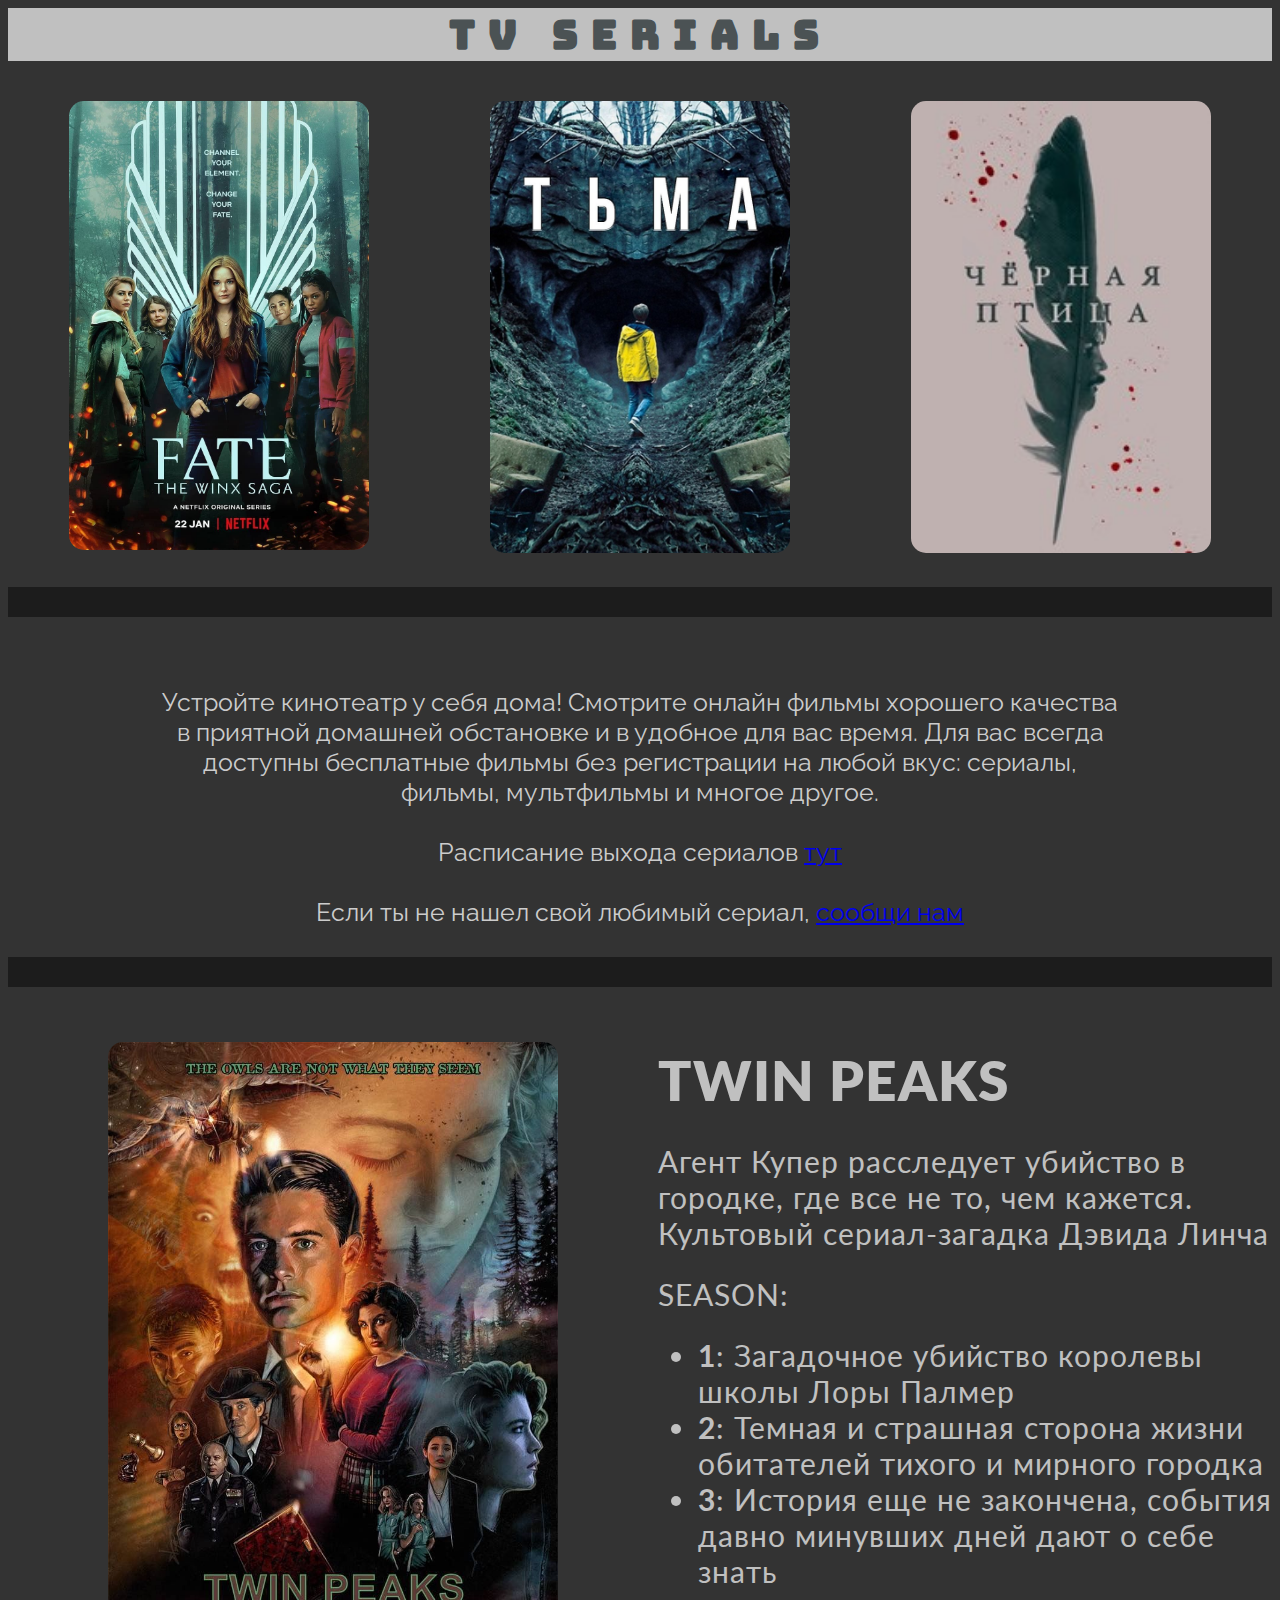
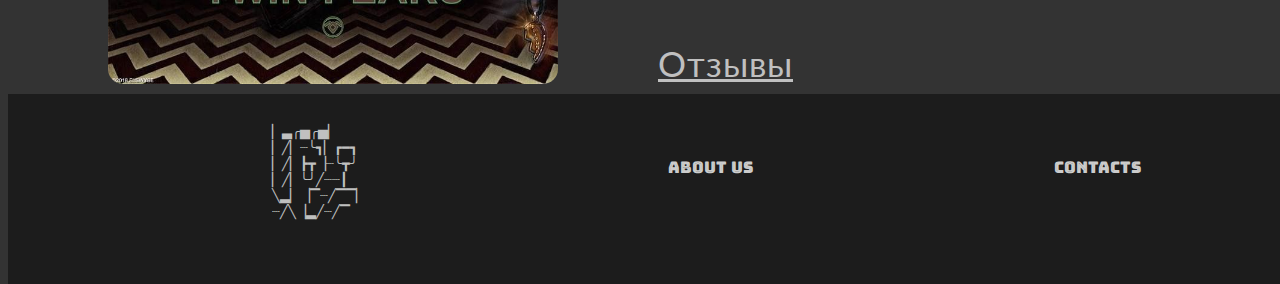
<file: index.html>
<!DOCTYPE html>
<html lang="ru">
<head>
    <meta charset="UTF-8">
    <meta name="keywords" content="serial, film, TV">
    <title>The Best Series</title>
    <link rel="stylesheet" href="style.css" media="all">
</head>
<body>
<header>
    <section>
        <h1>TV SERIALS</h1>
    </section>
</header>
<main>
<section>
    <div class="features-block">
        <picture>
            <img class="shadow-effect" src="image/winx.jpg"   alt="winx" >
        </picture>
        <picture>
            <img class="shadow-effect" src="image/dark.jpg" alt="">
        </picture>
        <picture>
            <img class="shadow-effect" src="image/blackbirdjpg.jpg"  alt="">
        </picture>
    </div>
    <hr>
</section>
    <div class = "text">
<section>
    <p>
        Устройте кинотеатр у себя дома! Смотрите онлайн фильмы хорошего качества в приятной домашней обстановке и
        в удобное для вас время. Для вас всегда доступны бесплатные фильмы без регистрации на любой вкус: сериалы,
        фильмы, мультфильмы и многое другое.
        <br>
        <br>
        Расписание выхода сериалов <a href="./announcement_page.html">тут</a>
        <br>
        <br>
        Если ты не нашел свой любимый сериал, <a href="./suggestions.html">сообщи нам</a>
    </p>
</section>
        <hr>
    </div>
<section>
    <div class = "box-serial">
                <img class="shadow-effect" src = "image/twinPeaks.jpg" alt="">
            <div>
                <div class ="serial-tittle"><span class="shadow-effect-text"> TWIN PEAKS </span></div>
                <div class="serial-info"><span> Агент Купер расследует убийство в городке,
                    где все не то, чем кажется. Культовый сериал-загадка Дэвида Линча
                </span></div>
                <div class = "serial-info"><span>SEASON: </span></div>
                <ul class="serial-info">
                <li class="season-effect"><a href = "./first-season-page.html"><b class="season-number">1</b>: Загадочное убийство королевы школы Лоры Палмер</a></li>
                <li class="season-effect"><a href="./second-season-page.html"><b class="season-number">2</b>: Темная и страшная сторона жизни обитателей тихого и мирного городка</a></li>
                <li class="season-effect"><a href = "./third-season-page.html"><b class="season-number">3</b>: История еще не закончена, события давно минувших дней дают о себе знать</a></li>
                </ul>
                <div><span class="serial-review season-effect"><u> Отзывы</u></span></div>
            </div>
    </div>
</section>
</main>
<footer>
 <section>
    <div class="footer-block">
        <pre>
            ▏▃╭▅╭▅▏
            ▏╱▏┈╰┓▏┏━┓
            ▏╱▏┣┳▕┈╰┳╯
            ▏╱▏╰╯╱┈┈┃
            ╲▂▏▕▔┈╱▔▔▏
            ┈╱╲▕▂╱┈╱▔</pre>
        <span class="footer-info">about us</span>
        <span class="footer-info">contacts</span>
    </div>
 </section>
</footer>
</body>
</html>
</file>
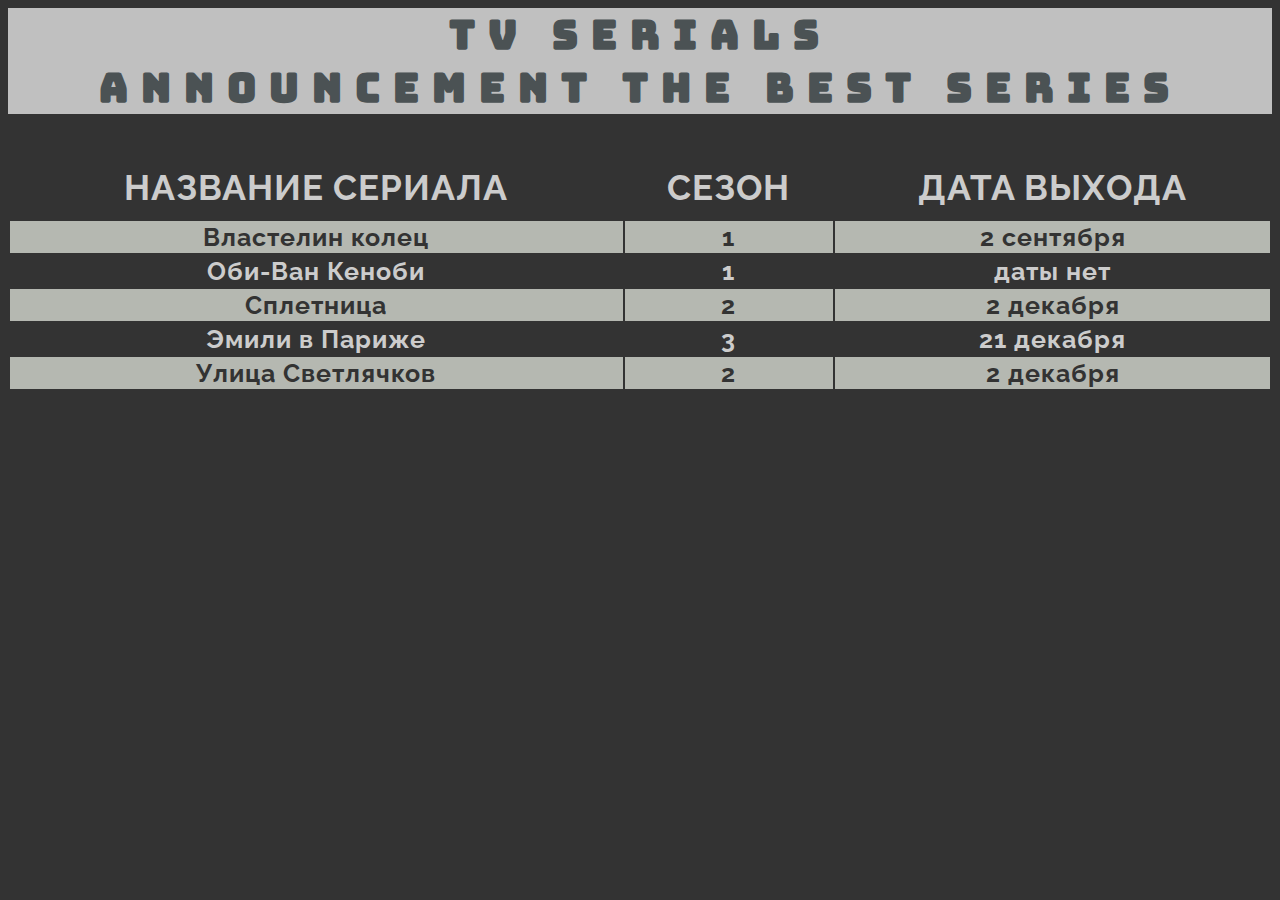
<file: announcement_page.html>
<!DOCTYPE html>
<html lang="ru">
<head>
    <meta charset="UTF-8">
    <meta name="keywords" content="serial, film, TV">
    <title>Аnnouncement The Best Series</title>
    <link rel="stylesheet" href="style.css" media="all">
</head>
<body>
<header>
    <section>
        <h1>TV SERIALS <br> announcement The Best Series</h1>
    </section>
</header>
<table>
    <thead>
        <tr><th><p>НАЗВАНИЕ СЕРИАЛА</p></th><th><p>СЕЗОН</p></th><th><p>ДАТА ВЫХОДА</p></th></tr>
    </thead>
    <tbody>
        <tr><td>Властелин колец</td><td>1</td><td>2 сентября</td></tr>
        <tr><td>Оби-Ван Кеноби</td><td>1</td><td>даты нет</td></tr>
        <tr><td>Сплетница</td><td>2</td><td>2 декабря</td></tr>
        <tr><td>Эмили в Париже</td><td>3</td><td>21 декабря</td></tr>
        <tr><td>Улица Светлячков</td><td>2</td><td>2 декабря</td></tr>
    </tbody>
</table>
</body>
</html>
</file>
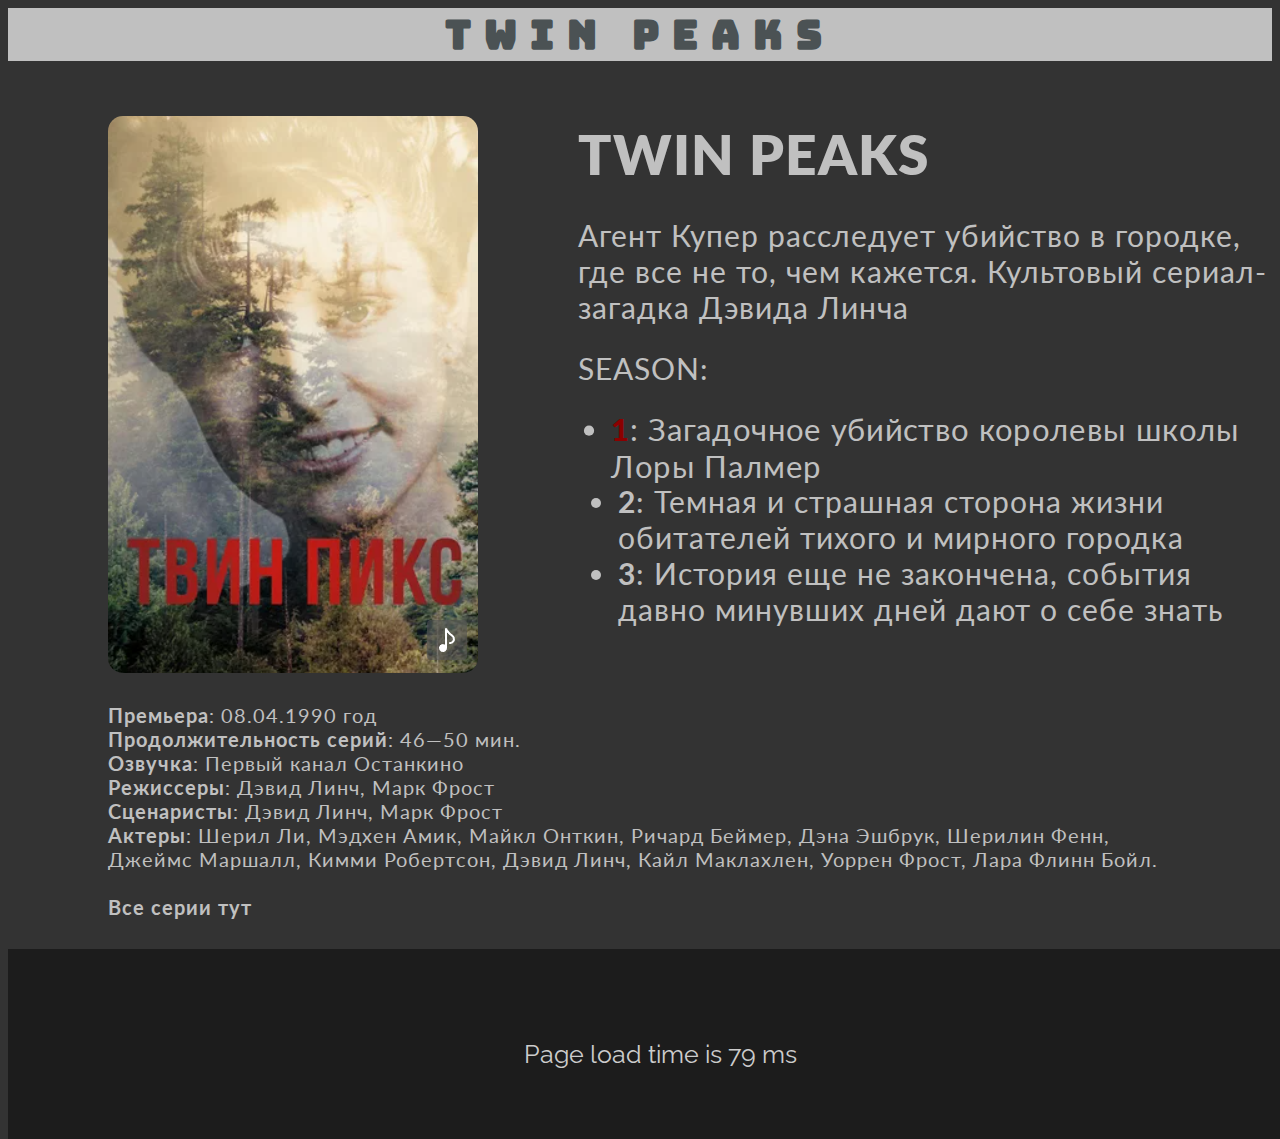
<file: first-season-page.html>
<!DOCTYPE html>
<html lang="ru">
<head>
    <meta charset="UTF-8">
    <meta name="keywords" content="serial, film, TV">
    <title>Twin Peaks 1 season</title>
    <link rel="stylesheet" href="style.css" media="all">
    <script src="load-time.js"></script>
    <script src="button-color.js"></script>
</head>
<body>
<header>
    <section>
        <h1>TWIN PEAKS </h1>
    </section>
</header>
<section>
    <div class = "box-serial">
        <img class="shadow-effect" src = "image/season-one.png" alt="">
        <div>
            <div class ="serial-tittle"><span class="shadow-effect-text"> TWIN PEAKS </span></div>
            <div class="serial-info"><span> Агент Купер расследует убийство в городке,
                    где все не то, чем кажется. Культовый сериал-загадка Дэвида Линча
                </span></div>
            <div class = "serial-info"><span>SEASON: </span></div>
            <ul class="serial-info">
                <li class="season-effect"><a href = "./first-season-page.html"><b class="season-number">1</b>: Загадочное убийство королевы школы Лоры Палмер</a></li>
                <li class="season-effect"><a href="./second-season-page.html"><b class="season-number">2</b>: Темная и страшная сторона жизни обитателей тихого и мирного городка</a></li>
                <li class="season-effect"><a href = "./third-season-page.html"><b class="season-number">3</b>: История еще не закончена, события давно минувших дней дают о себе знать</a></li>
            </ul>
        </div>
    </div>
</section>
<section>
    <p class = "season-text">
        <b>Премьера</b>: 08.04.1990 год <br>
        <b>Продолжительность серий</b>: 46—50 мин.<br>
        <b>Озвучка</b>: Первый канал Останкино <br>
        <b>Режиссеры</b>: Дэвид Линч, Марк Фрост<br>
        <b>Сценаристы</b>: Дэвид Линч, Марк Фрост<br>
        <b>Актеры</b>: Шерил Ли, Мэдхен Амик, Майкл Онткин, Ричард Беймер, Дэна Эшбрук, Шерилин Фенн, Джеймс Маршалл, Кимми Робертсон, Дэвид Линч, Кайл Маклахлен, Уоррен Фрост, Лара Флинн Бойл.
        <br>
        <br>
        <b>Все серии тут</b>
    </p>
</section>
</body>
<footer>
    <p id="load"></p>
</footer>
</html>
</file>
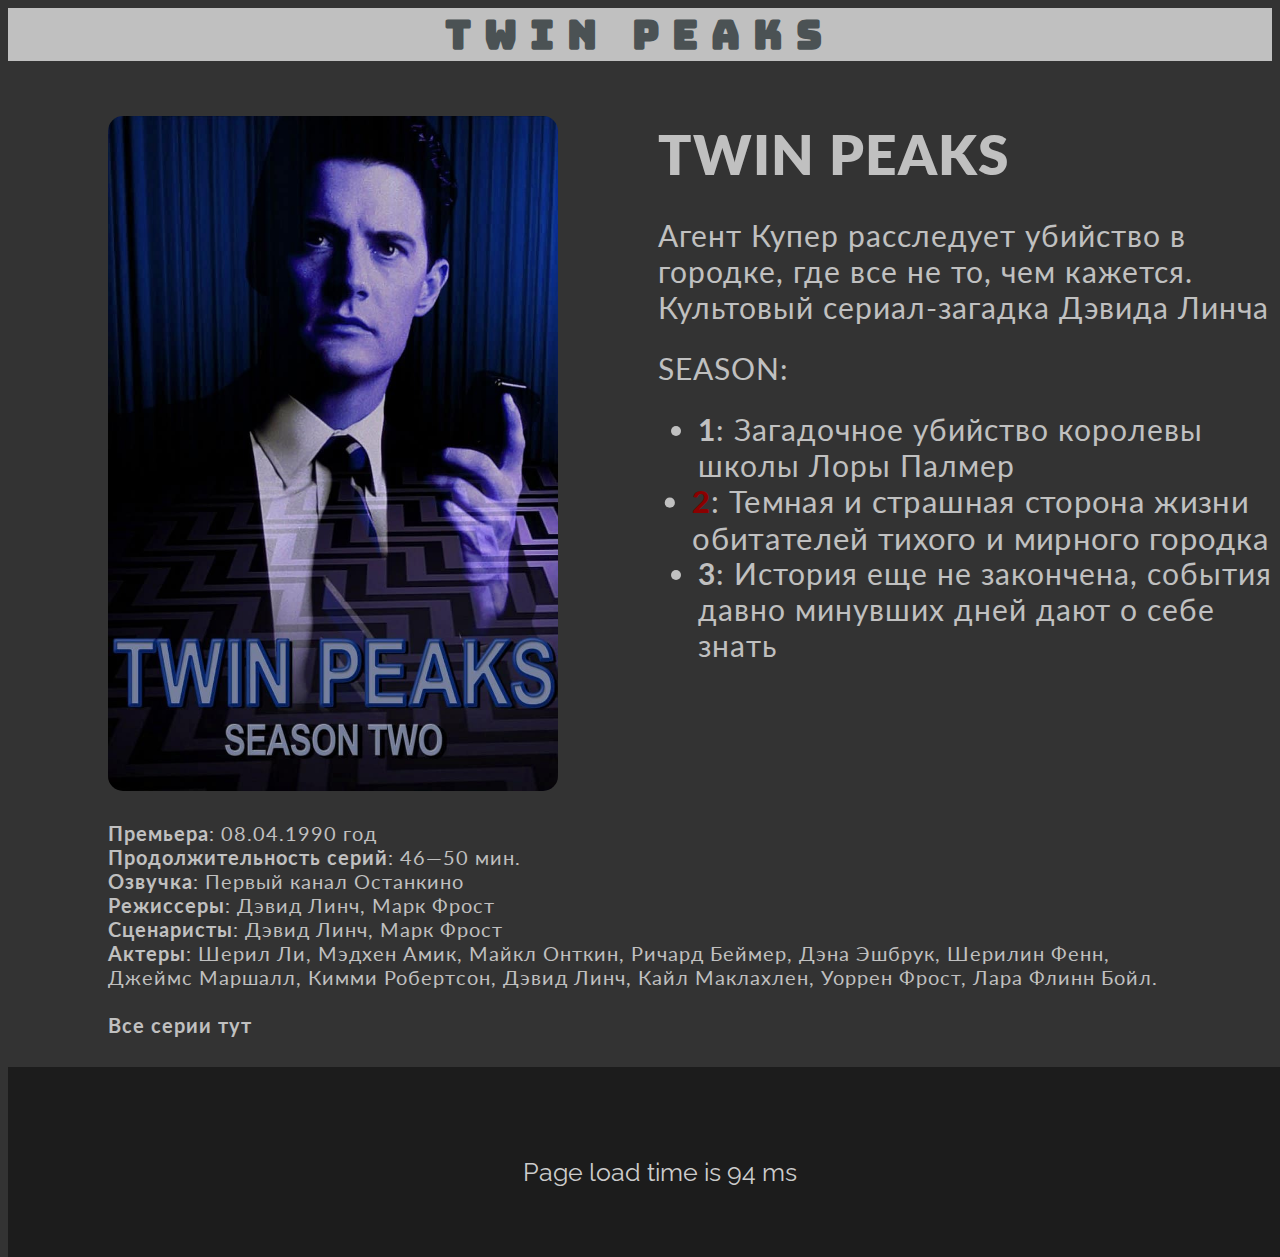
<file: second-season-page.html>
<!DOCTYPE html>
<html lang="ru">
<head>
  <meta charset="UTF-8">
  <meta name="keywords" content="serial, film, TV">
  <title>Twin Peaks 2 season</title>
  <link rel="stylesheet" href="style.css" media="all">
  <script src="load-time.js"></script>
  <script src="button-color.js"></script>
</head>
<body>
<header>
  <section>
    <h1>TWIN PEAKS </h1>
  </section>
</header>
<section>
  <div class = "box-serial">
    <img class="shadow-effect" src = "image/season-two.jpg" alt="">
    <div>
      <div class ="serial-tittle"><span class="shadow-effect-text"> TWIN PEAKS </span></div>
      <div class="serial-info"><span> Агент Купер расследует убийство в городке,
                    где все не то, чем кажется. Культовый сериал-загадка Дэвида Линча
                </span></div>
      <div class = "serial-info"><span>SEASON: </span></div>
      <ul class="serial-info">
        <li class="season-effect"><a href = "./first-season-page.html"><b class="season-number">1</b>: Загадочное убийство королевы школы Лоры Палмер</a></li>
        <li class="season-effect"><a href="./second-season-page.html"><b class="season-number">2</b>: Темная и страшная сторона жизни обитателей тихого и мирного городка</a></li>
        <li class="season-effect"><a href = "./third-season-page.html"><b class="season-number">3</b>: История еще не закончена, события давно минувших дней дают о себе знать</a></li>
      </ul>
    </div>
  </div>
</section>
<section>
  <p class = "season-text">
    <b>Премьера</b>: 08.04.1990 год <br>
    <b>Продолжительность серий</b>: 46—50 мин.<br>
    <b>Озвучка</b>: Первый канал Останкино <br>
    <b>Режиссеры</b>: Дэвид Линч, Марк Фрост<br>
    <b>Сценаристы</b>: Дэвид Линч, Марк Фрост<br>
    <b>Актеры</b>: Шерил Ли, Мэдхен Амик, Майкл Онткин, Ричард Беймер, Дэна Эшбрук, Шерилин Фенн, Джеймс Маршалл, Кимми Робертсон, Дэвид Линч, Кайл Маклахлен, Уоррен Фрост, Лара Флинн Бойл.
    <br>
    <br>
    <b>Все серии тут</b>
  </p>
</section>
</body>
<footer>
  <p id="load"></p>
</footer>
</html>
</file>
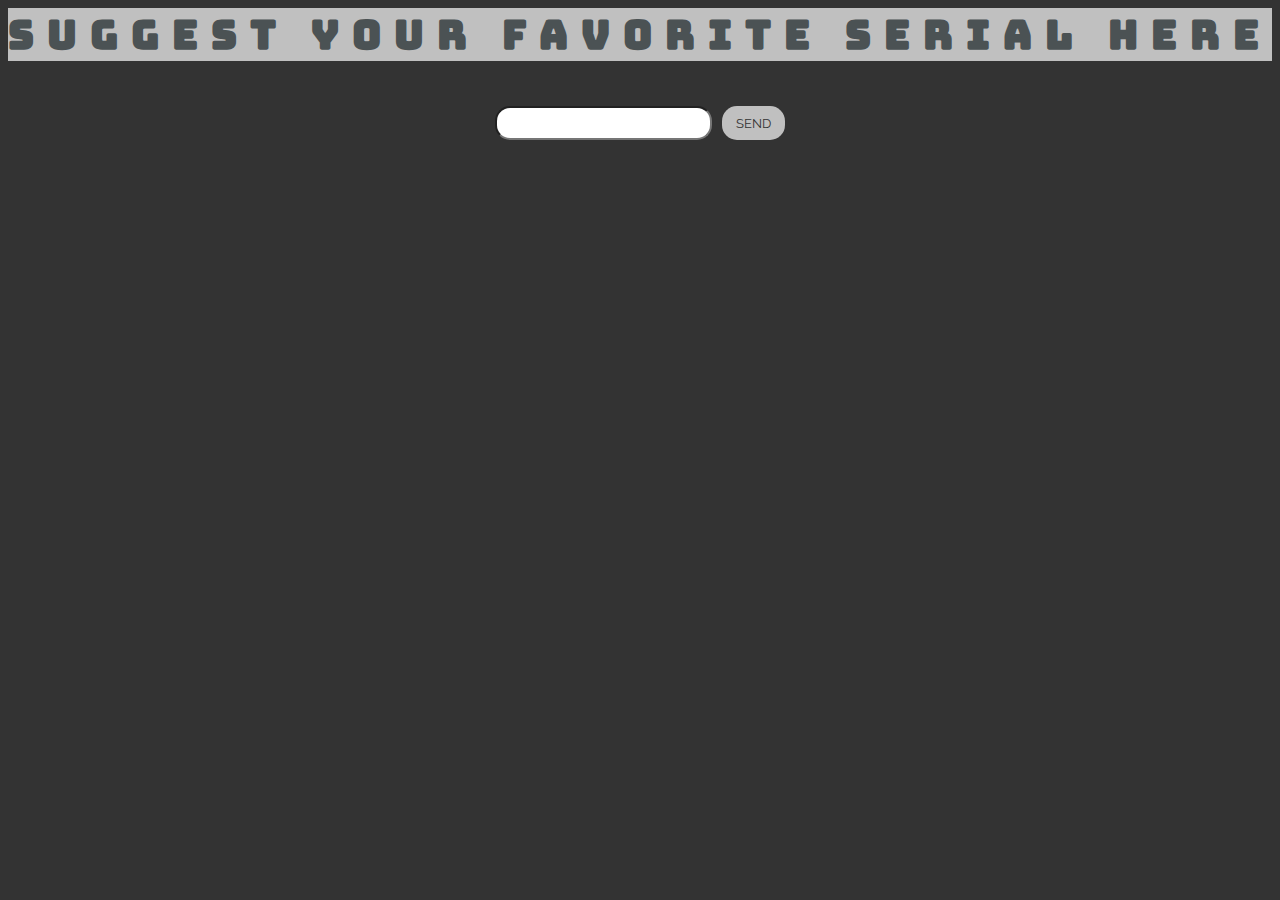
<file: suggestions.html>
<!DOCTYPE html>
<html lang="ru">
<head>
    <meta charset="UTF-8">
    <title>Suggestions</title>
    <link rel="stylesheet" href="suggestions.css">
</head>
<body>
<main>
    <div class="suggest">
        <h1>Suggest your favorite serial here</h1>
        <form class="suggest-form">
            <input class="suggest-form-input" type="text"/>
            <button class="suggest-form-submit-button">send</button>
        </form>
        <ol class="suggest-ol"></ol>
    </div>
</main>
<script src="suggestions.js"></script>
</body>
</html>
</file>
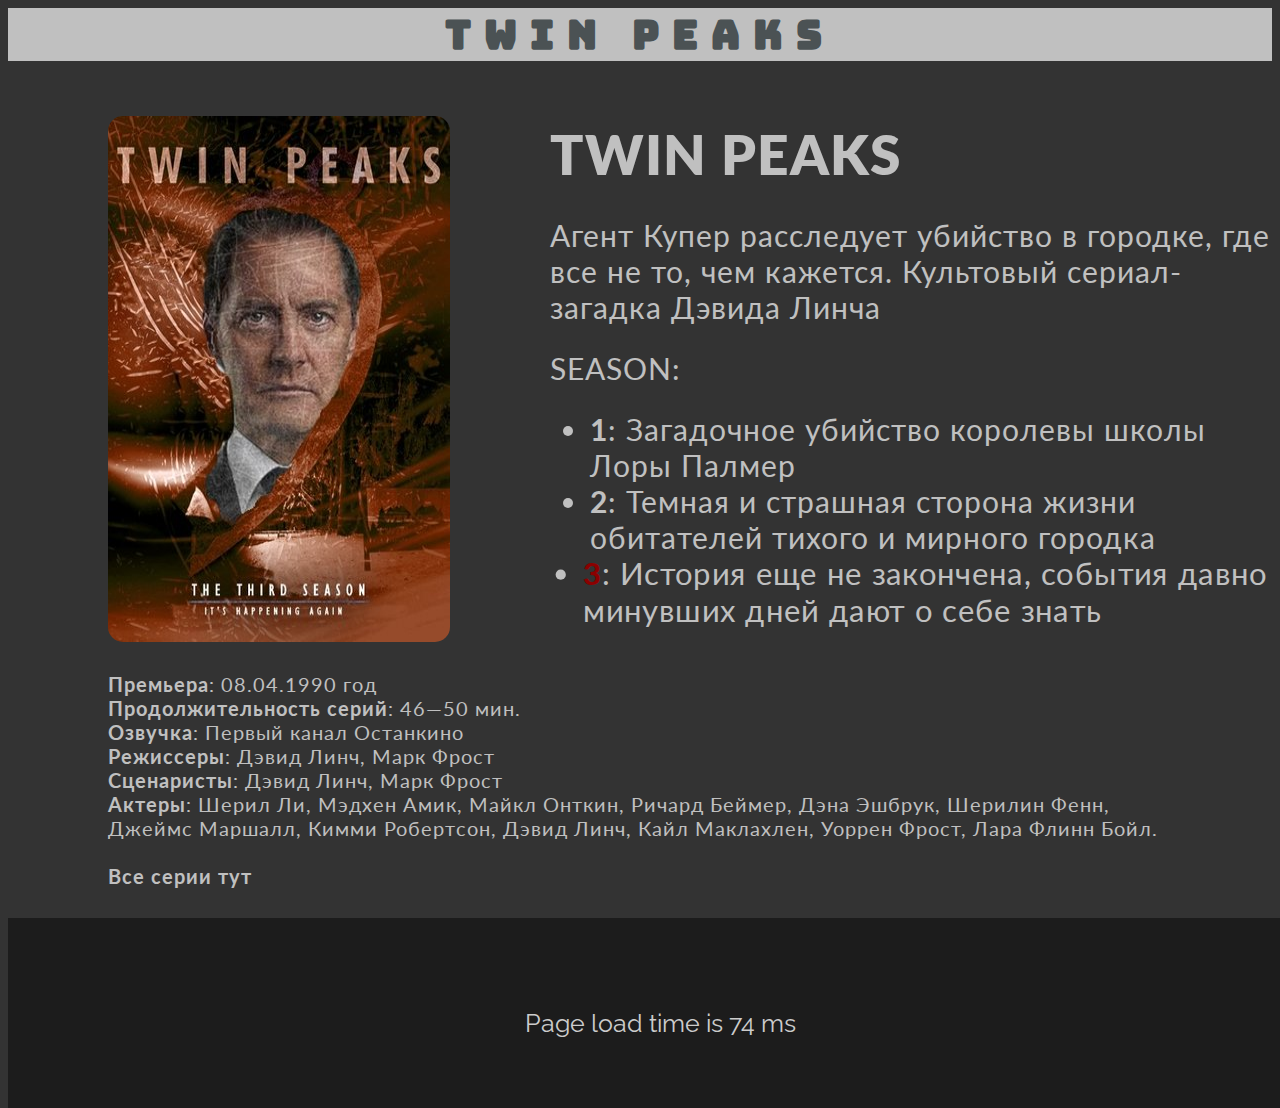
<file: third-season-page.html>
<!DOCTYPE html>
<html lang="ru">
<head>
  <meta charset="UTF-8">
  <meta name="keywords" content="serial, film, TV">
  <title>Twin Peaks 2 season</title>
  <link rel="stylesheet" href="style.css" media="all">
  <script src="load-time.js"></script>
  <script src="button-color.js"></script>
</head>
<body>
<header>
  <section>
    <h1>TWIN PEAKS </h1>
  </section>
</header>
<section>
  <div class = "box-serial">
    <img class="shadow-effect" src = "image/season-three.jpg" alt="">
    <div>
      <div class ="serial-tittle"><span class="shadow-effect-text"> TWIN PEAKS </span></div>
      <div class="serial-info"><span> Агент Купер расследует убийство в городке,
                    где все не то, чем кажется. Культовый сериал-загадка Дэвида Линча
                </span></div>
      <div class = "serial-info"><span>SEASON: </span></div>
      <ul class="serial-info">
        <li class="season-effect"><a href = "./first-season-page.html"><b class="season-number">1</b>: Загадочное убийство королевы школы Лоры Палмер</a></li>
        <li class="season-effect"><a href="./second-season-page.html"><b class="season-number">2</b>: Темная и страшная сторона жизни обитателей тихого и мирного городка</a></li>
        <li class="season-effect"><a href = "./third-season-page.html"><b class="season-number">3</b>: История еще не закончена, события давно минувших дней дают о себе знать</a></li>
      </ul>
    </div>
  </div>
</section>
<section>
  <p class = "season-text">
    <b>Премьера</b>: 08.04.1990 год <br>
    <b>Продолжительность серий</b>: 46—50 мин.<br>
    <b>Озвучка</b>: Первый канал Останкино <br>
    <b>Режиссеры</b>: Дэвид Линч, Марк Фрост<br>
    <b>Сценаристы</b>: Дэвид Линч, Марк Фрост<br>
    <b>Актеры</b>: Шерил Ли, Мэдхен Амик, Майкл Онткин, Ричард Беймер, Дэна Эшбрук, Шерилин Фенн, Джеймс Маршалл, Кимми Робертсон, Дэвид Линч, Кайл Маклахлен, Уоррен Фрост, Лара Флинн Бойл.
    <br>
    <br>
    <b>Все серии тут</b>
  </p>
</section>
</body>
<footer>
  <p id="load"></p>
</footer>
</html>
</file>
<file: style.css>
@import url('http://fonts.googleapis.com/css?family=Lato:100,300,400,700,900,100italic,300italic,400italic,700italic,900italic|Montserrat:700|Merriweather:400italic');
@import url('https://fonts.googleapis.com/css2?family=Raleway:wght@600&display=swap');
@import url('https://fonts.googleapis.com/css2?family=Bungee+Inline&family=Bungee+Shade&display=swap');


html {
    width: 100%;
    height: 100%;
}
pre {
    color: #C0C0C0;
    margin: 10px 0 0;
}
body{
    background-color: #333333;
}
p {
    font-family: 'Raleway', sans-serif;
    text-align: center;
    color: #CCCCCC;
    margin: 70px 150px 0;
    font-size: 25px;
}
h1{
    font-size: 40px;
    text-align: center;
    font-family: 'Bungee Inline', cursive;
    color: #4b5254;
    background-color: #C0C0C0;
    margin: 0 0 40px;
    letter-spacing: 13px;
}
h2 {
    text-align: center;
    font-family: 'Lato', sans-serif;
    color: #C0C0C0;
    font-weight: 700;
    margin: 30px 0 5px;
    letter-spacing: 1px;
}
h3 {
    font-size: 30px;
    text-align: center;
    font-family: 'Lato', sans-serif;
    color: #C0C0C0;
    font-weight: 700;
    margin: 30px 0 25px;
    letter-spacing: 1px;
    background-color: #1C1C1C;
}
hr {
    border: none;
    background-color: #1C1C1C;
    height: 30px;
    margin: 30px 0 0;
}

.features-block {
    display: flex;
    flex-direction: row;
    justify-content: space-around;
}

.features-block img {
    width: 300px;
    height: auto;
    border-radius: 15px;
}
.box-serial {
    margin: 50px 0 0;
    display: flex;
    flex-direction: row;
    position:relative;
}
.box-serial img {
    margin: 5px 100px 10px;
    width: 450px;
    border-radius: 15px;
}

.serial-tittle{
    font-size: 55px;
    text-align: left;
    font-family: 'Lato', sans-serif;
    color: #C0C0C0;
    font-weight: 800;
    margin: 10px 0 30px;
    letter-spacing: 1px;
}
.serial-info{
    font-size: 30px;
    text-align: left;
    font-family: 'Lato', sans-serif;
    color: #C0C0C0;
    font-weight: 400;
    margin: 10px 0 25px;
    letter-spacing: 1px;
}
.serial-info a{
    text-decoration: none;
    color: #C0C0C0;
}
.serial-review{
    font-size: 35px;
    text-align: end;
    font-family: 'Lato', sans-serif;
    color: #C0C0C0;
    font-weight: 400;
    margin: 10px 0 10px;
    letter-spacing: 1px;
    position:absolute;
    bottom:0;
}
.footer-info:hover{
    text-shadow: darkred 0 2px;
}
.season-number:hover {
    text-shadow: #CCCCCC 0 -2px;
}
.season-effect:hover .season-number{
    font-weight: 1000;
    color: darkred;
}
.season-effect:hover {
    transform: scale(1.02);
}

footer {
    width: 100%;
    height: 150px;
    padding: 20px;
    background-color: #1C1C1C;
    font-family: 'Bungee Inline', cursive;
    color: #CCCCCC;
}
.footer-block {
    display: flex;
    flex-direction: row;
    justify-content: space-around;
    align-items: center;
}
.shadow-effect:hover {
    box-shadow:0 0 20px #000;
    transition: all 0.5s ease;
}
.shadow-effect-text:hover {
    box-shadow:0 5px 8px 0 rgba(0, 0, 0, 0.5);
    transition: all 0.5s ease;
}

@media (max-width: 1000px) {
    .serial-info {
        font-size: 15px;
        margin: 5px 0 15px;
    }
}
@media (max-width: 1000px) {
    .box-serial img {
        width: 250px;
    }
}
@media (max-width: 1000px) {
    .serial-review {
        font-size: 20px;
    }
}
@media (max-width: 1000px) {
    .serial-tittle {
        font-size: 30px;
        margin: 10px 0 10px;
    }
}
@media (max-width: 1000px) {
    .features-block img {
        width: 180px;
    }
}

table {
    text-align: center;
    font-family: 'Lato', sans-serif;
    color: #C0C0C0;
    font-weight: 700;
    margin: 30px 0 5px;
    letter-spacing: 1px;
    width: 100%;
}
tr p {
    margin: 10px 5px 10px;
}
th p {
    font-size: 35px;
}

tbody tr:nth-child(2n+1) {
    background-color:  #B5B8B1;
    font-family: 'Raleway', sans-serif;
    text-align: center;
    color: #333333;
    margin: 70px 150px 0;
    font-size: 25px;
}
tbody tr:nth-child(2n+2){
    background-color: #333333;
    font-family: 'Raleway', sans-serif;
    text-align: center;
    color: #CCCCCC;
    margin: 70px 150px 0;
    font-size: 25px;
}

.season-text {
    text-align: left;
    font-size: 20px;
    font-family: 'Lato', sans-serif;
    color: #C0C0C0;
    font-weight: 400;
    margin: 20px 100px 30px;
    letter-spacing: 1px;
}


.is-active .season-number{
    font-weight: 1000;
    color: darkred;
}
.is-active {
    transform: scale(1.02);
}
</file>
<file: suggestions.css>
@import url('http://fonts.googleapis.com/css?family=Lato:100,300,400,700,900,100italic,300italic,400italic,700italic,900italic|Montserrat:700|Merriweather:400italic');
@import url('https://fonts.googleapis.com/css2?family=Raleway:wght@600&display=swap');
@import url('https://fonts.googleapis.com/css2?family=Bungee+Inline&family=Bungee+Shade&display=swap');

h1{
    font-size: 40px;
    text-align: center;
    font-family: 'Bungee Inline', cursive;
    color: #4b5254;
    background-color: #C0C0C0;
    margin: 0 0 40px;
    letter-spacing: 13px;
}

body{
    background-color: #333333;
}

ol {
    font-family: 'Raleway', sans-serif;
    color:  #C0C0C0;
    text-transform: uppercase;
}

.suggest-form {
    display: flex;
    justify-content: center;
}
.suggest-form-input {
    font-size: 15px;
    border-radius: 15px;
    text-transform: uppercase;
    font-family: 'Raleway', sans-serif;
    text-align: center;
    padding: 6px 14px;
    color: #333333;
    margin: 5px
}
.suggest-form-submit-button {
    text-transform: uppercase;
    font-family: 'Raleway', sans-serif;
    border: none;
    padding: 6px 14px;
    border-radius: 15px;
    color: #333333;
    background: #C0C0C0;
    cursor: pointer;
    transition: ease 0.2s;
    margin: 5px
}

.suggest-ol-item {
    display: flex;
    justify-content: center;
}

.suggest-ol {
    display: flex;
    flex-direction: column;
}

.suggest-ol-item__deleteBtn {
    cursor: pointer;
    border: none;
    background: #4b5254;
    color: #ffff;
    margin-left: 10px;
    margin-top: 1px;
    height: 20px;
    border-radius: 5px;
    padding: 0 5px;
    transition: ease 0.2s;
    margin-bottom: 10px;
}

.suggest-ol-item__deleteBtn:hover {
    background: #ffff;
    color: crimson;
    transition: ease 0.2s;
}
</file>
